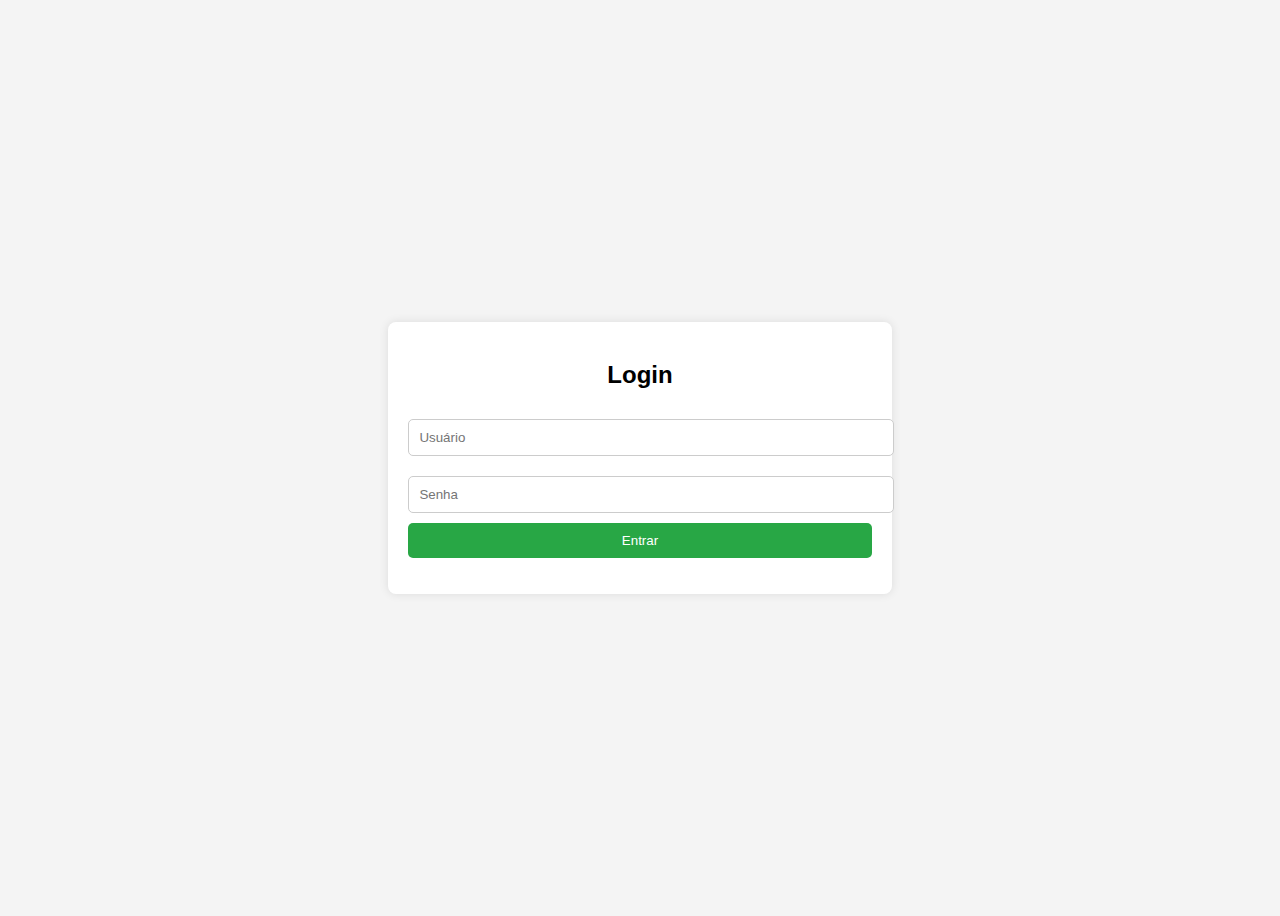
<file: admin.html>
<!DOCTYPE html>
<html lang="pt">
<head>
    <meta charset="UTF-8">
    <meta name="viewport" content="width=device-width, initial-scale=1.0">
    <title>Admin - Gerenciar Produtos</title>
    <link rel="stylesheet" href="css/style-admin.css">
</head>
<body>
    <div class="admin-container">
        <h2>Painel de Administração</h2>
        <button onclick="logout()">Sair</button>

        <h3>Adicionar Produto</h3>
        <form id="productForm">
            <input type="text" id="title" placeholder="Nome do Produto" required>
            <input type="number" id="price" placeholder="Preço" required>
            <input type="text" id="image" placeholder="URL da Imagem" required>
            <button type="submit">Adicionar</button>
        </form>

        <h3>Lista de Produtos</h3>
        <div id="productList"></div>
    </div>

    <script>
        document.addEventListener("DOMContentLoaded", fetchProducts);
        
        async function fetchProducts() {
            const response = await fetch('http://localhost:5000/api/products');
            const products = await response.json();
            const productList = document.getElementById("productList");

            productList.innerHTML = "";
            products.forEach(prod => {
                const div = document.createElement("div");
                div.innerHTML = `
                    <h4>${prod.title} - ${prod.price} MZN</h4>
                    <img src="${prod.image}" width="100">
                `;
                productList.appendChild(div);
            });
        }

        document.getElementById('productForm').addEventListener('submit', async function (event) {
    event.preventDefault();
    const title = document.getElementById('title').value;
    const price = document.getElementById('price').value;
    const image = document.getElementById('image').value;

    const token = localStorage.getItem('token');
    if (!token) {
        alert("Você precisa fazer login!");
        window.location.href = "login.html";
        return;
    }

    const response = await fetch('http://localhost:5000/api/products', {
        method: 'POST',
        headers: {
            'Content-Type': 'application/json',
            'Authorization': `Bearer ${token}`
        },
        body: JSON.stringify({ title, price, image })
    });

    if (response.ok) {
        alert("Produto adicionado com sucesso!");
        carregarProdutos(); // Atualiza a lista de produtos
    } else {
        alert("Erro ao adicionar produto");
    }
});


        function logout() {
            localStorage.removeItem('token');
            window.location.href = "login.html";
        }


    document.addEventListener("DOMContentLoaded", function () {
        const token = localStorage.getItem('token');
        if (!token) {
            alert("Acesso negado! Faça login primeiro.");
            window.location.href = "login.html";
        }
    });

    function logout() {
    localStorage.removeItem('token'); // Remove o token
    window.location.href = "login.html"; // Redireciona para login
}


    </script>
</body>
</html>
</file>
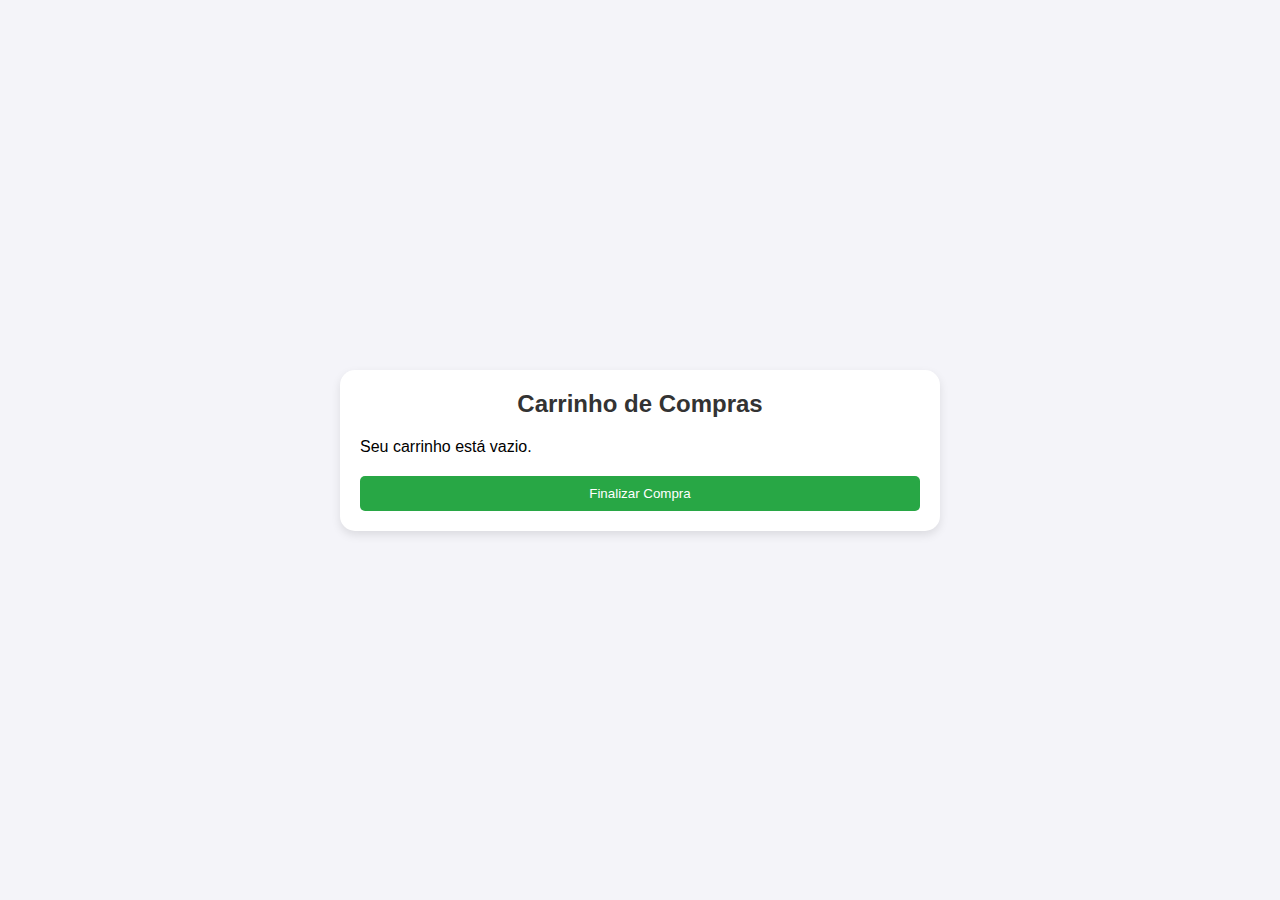
<file: Carinho.html>
<!DOCTYPE html>
<html lang="pt">
<head>
    <meta charset="UTF-8">
    <meta name="viewport" content="width=device-width, initial-scale=1.0">
    <title>Carrinho de Compras</title>
    <style>
        body {
            font-family: Arial, sans-serif;
            margin: 0;
            padding: 0;
            background-color: #f4f4f9;
            display: flex;
            justify-content: center;
            align-items: center;
            min-height: 100vh;
        }
        .cart-container {
            width: 90%;
            max-width: 600px;
            background-color: #ffffff;
            box-shadow: 0 4px 10px rgba(0, 0, 0, 0.1);
            border-radius: 15px;
            padding: 20px;
            box-sizing: border-box;
        }
        .cart-header {
            text-align: center;
            font-size: 24px;
            font-weight: bold;
            color: #333;
            margin-bottom: 20px;
        }
        .cart-item {
            display: flex;
            justify-content: space-between;
            margin-bottom: 15px;
            padding: 10px;
            border-bottom: 1px solid #ddd;
        }
        .cart-item:last-child {
            border-bottom: none;
        }
        .remove-btn {
            background-color: #dc3545;
            color: white;
            padding: 5px 10px;
            border: none;
            border-radius: 5px;
            cursor: pointer;
        }
        .remove-btn:hover {
            background-color: #c82333;
        }
        .cart-btn {
            background-color: #28a745;
            color: white;
            padding: 10px 20px;
            border: none;
            border-radius: 5px;
            cursor: pointer;
            display: block;
            width: 100%;
        }
        .cart-btn:hover {
            background-color: #218838;
        }
        .total-price {
            font-size: 18px;
            font-weight: bold;
            margin-top: 20px;
            text-align: right;
        }
    </style>
</head>
<body>
    <div class="cart-container">
        <div class="cart-header">Carrinho de Compras</div>
        <div id="cart-items"></div>
        <div class="total-price" id="total-price"></div>
        <button class="cart-btn" onclick="finalizarCompra()">Finalizar Compra</button>
    </div>

                        <!---essa parte nao mexe-->
    <script>
        // Carregar o carrinho do localStorage
        let carrinho = JSON.parse(localStorage.getItem('carrinho')) || [];

        // Exibir os itens do carrinho
        const cartItemsContainer = document.getElementById('cart-items');
        const totalPriceContainer = document.getElementById('total-price');
        updateCartDisplay();

        // Função para exibir os itens do carrinho
        function updateCartDisplay() {
            cartItemsContainer.innerHTML = '';
            let totalPrice = 0;

            if (carrinho.length > 0) {
                carrinho.forEach((item, index) => {
                    const itemElement = document.createElement('div');
                    itemElement.classList.add('cart-item');
                    itemElement.innerHTML = `
                        <span>${item.name}</span>
                        <span>${item.price}</span>
                        <button class="remove-btn" onclick="removerDoCarrinho(${index})">Remover</button>
                    `;
                    cartItemsContainer.appendChild(itemElement);

                    // Calcular o preço total
                    totalPrice += parseFloat(item.price.replace(" MZN", "").replace(",", "."));
                });

                // Exibir o preço total
                totalPriceContainer.innerText = `Total: ${totalPrice.toFixed(2).replace(".", ",")} MZN`;
            } else {
                cartItemsContainer.innerHTML = '<p>Seu carrinho está vazio.</p>';
                totalPriceContainer.innerText = '';
            }
        }

        // Função para remover um item do carrinho
        function removerDoCarrinho(index) {
            // Remove o item selecionado
            carrinho.splice(index, 1);

            // Atualiza o carrinho no localStorage
            localStorage.setItem('carrinho', JSON.stringify(carrinho));

            // Atualiza a exibição do carrinho
            updateCartDisplay();
        }

        // Função para redirecionar para a página de pagamento com o preço total
        function finalizarCompra() {
            // Armazenar o preço total no localStorage
            localStorage.setItem('totalPreco', totalPriceContainer.innerText);

            // Redirecionar para a página de pagamento
            window.location.href = "pagina-de-pagamento.html";
        }
    </script>
</body>
</html>
</file>
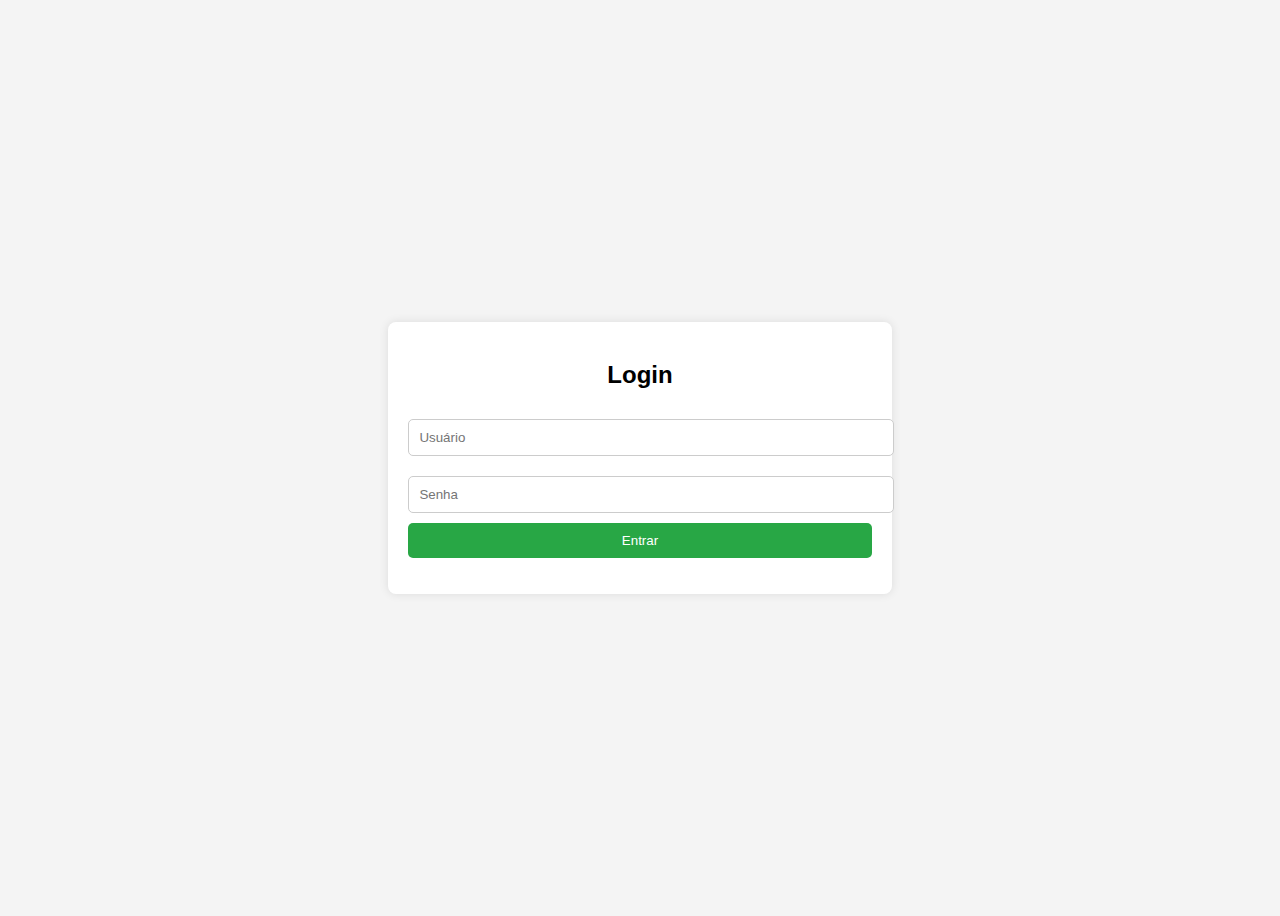
<file: login.html>
<!DOCTYPE html>
<html lang="pt">
<head>
    <meta charset="UTF-8">
    <meta name="viewport" content="width=device-width, initial-scale=1.0">
    <title>Login - Loja</title>
    <link rel="stylesheet" href="css/style-login.css">
</head>
<body>
    <div class="login-container">
        <h2>Login</h2>
        <form id="loginForm">
            <input type="text" id="username" placeholder="Usuário" required>
            <input type="password" id="password" placeholder="Senha" required>
            <button type="submit">Entrar</button>
        </form>
        <p id="error-message" style="color: red;"></p>
    </div>

    <script>
        document.getElementById('loginForm').addEventListener('submit', async function (event) {
            event.preventDefault();
            const username = document.getElementById('username').value;
            const password = document.getElementById('password').value;

            const response = await fetch('http://localhost:5000/api/auth/login', {
                method: 'POST',
                headers: { 'Content-Type': 'application/json' },
                body: JSON.stringify({ username, password })
            });

            const data = await response.json();
            if (response.ok) {
                localStorage.setItem('token', data.token);
                window.location.href = 'admin.html'; // Redireciona para o painel admin
            } else {
                document.getElementById('error-message').textContent = data.error;
            }
        });

    </script>
</body>
</html>
</file>
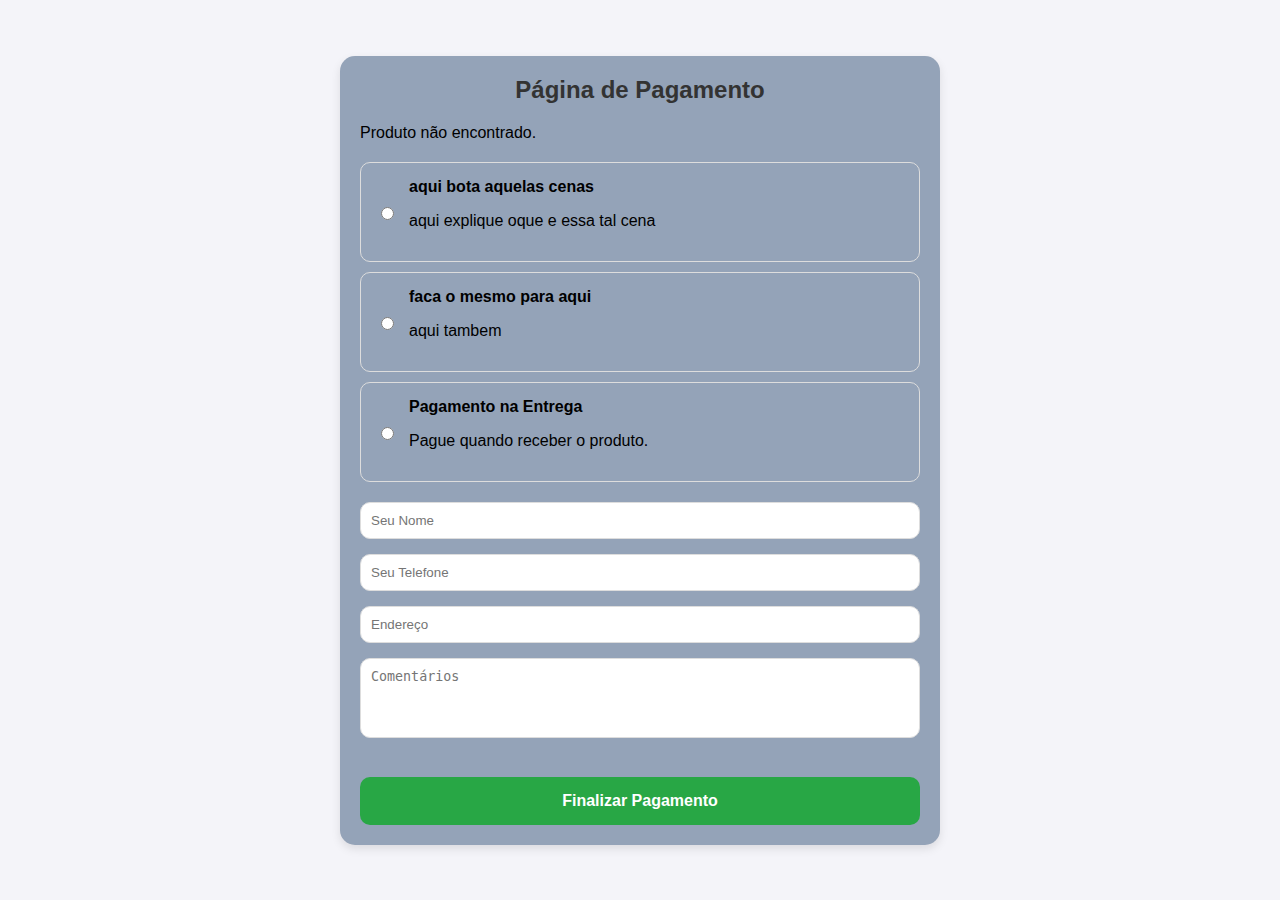
<file: pagina-de-pagamento.html>
<!DOCTYPE html>
<html lang="pt">
<head>
    <meta charset="UTF-8">
    <meta name="viewport" content="width=device-width, initial-scale=1.0">
    <title>Página de Pagamento</title>
    <style>
        body {
            font-family: Arial, sans-serif;/*podes mudar a estilizacao*/
            margin: 0;
            padding: 0;
            background-color: #f4f4f9;
            display: flex;
            justify-content: center;
            align-items: center;
            min-height: 100vh;
        }
        .payment-container {
            width: 90%;
            max-width: 600px;
            /*background-color: #ffffff;*/
            background-color: #94a3b8;
            box-shadow: 0 4px 10px rgba(0, 0, 0, 0.1);
            border-radius: 15px;
            padding: 20px;
            box-sizing: border-box;
        }
        .payment-header {
            text-align: center;
            font-size: 24px;
            font-weight: bold;
            color: #333;
            margin-bottom: 20px;
        }
        .product-info {
            margin-bottom: 20px;
        }
        .product-info p {
            margin: 5px 0;
            font-size: 16px;
        }
        .options {
            margin-bottom: 20px;
        }
        .option {
            border: 1px solid #ddd;
            padding: 15px;
            margin-bottom: 10px;
            border-radius: 10px;
            display: flex;
            align-items: center;
            cursor: pointer;
            transition: background-color 0.3s, border-color 0.3s;
        }
        .option:hover {
            background-color: #f9f9f9;
            border-color: #aaa;
        }
        .option input {
            margin-right: 15px;
        }
        .option-title {
            font-weight: bold;
        }
        .user-details {
            margin-bottom: 20px;
        }
        .user-details input, .user-details textarea {
            width: 100%;
            padding: 10px;
            margin-bottom: 15px;
            border: 1px solid #ddd;
            border-radius: 10px;
            box-sizing: border-box;
        }
        .user-details textarea {
            resize: none;
            height: 80px;
        }
        .payment-btn {
            background-color: #28a745;
            color: #fff;
            font-size: 16px;
            font-weight: bold;
            padding: 15px;
            width: 100%;
            border: none;
            border-radius: 10px;
            cursor: pointer;
            transition: background-color 0.3s;
        }
        .payment-btn:hover {
            background-color: #218838;
        }
    </style>
</head>
<body>
    <div class="payment-container">
        <div class="payment-header">Página de Pagamento</div>
        <div class="product-info">
            <p><strong>Produto:</strong> <span id="product-name"></span></p>
            <p><strong>Preço:</strong> <span id="product-price"></span></p>
        </div>

        <div class="options">
            <div class="option">
                <input type="radio" name="payment-option" id="option1">
                <label for="option1">
                    <span class="option-title">aqui bota aquelas cenas</span><!----faca edites aqui-->
                    <p>aqui explique oque e essa tal cena</p>
                </label>
            </div>
            <div class="option">
                <input type="radio" name="payment-option" id="option2">
                <label for="option2">
                    <span class="option-title">faca o mesmo para aqui</span>
                    <p>aqui tambem</p>
                </label>
            </div>
            <div class="option">
                <input type="radio" name="payment-option" id="option3">
                <label for="option3">
                    <span class="option-title">Pagamento na Entrega</span>
                    <p>Pague quando receber o produto.</p>
                </label>
            </div>
        </div>

        <div class="user-details">
            <input type="text" placeholder="Seu Nome" id="user-name" required><!--ESsa parte nao mecha-->
            <input type="tel" placeholder="Seu Telefone" id="user-phone" required>
            <input type="text" placeholder="Endereço" id="user-address" required>
            <textarea placeholder="Comentários" id="user-comments"></textarea>
        </div>

        <button class="payment-btn" onclick="redirectToWhatsApp()">Finalizar Pagamento</button>
    </div>

    <script>
          const productName = localStorage.getItem('productName');
        const productPrice = localStorage.getItem('productPrice');

        if (productName && productPrice) {
    
            document.getElementById('product-name').textContent = productName;
            document.getElementById('product-price').textContent = productPrice;
        } else {
        
            document.querySelector('.product-info').innerHTML = '<p>Produto não encontrado.</p>';
        }
        function redirectToWhatsApp() {
            const name = document.getElementById('user-name').value;
            const phone = document.getElementById('user-phone').value;
            const address = document.getElementById('user-address').value;
            const comments = document.getElementById('user-comments').value;

            if (!name || !phone || !address) {
                alert('Por favor, preencha todos os campos obrigatórios.');
                return;
            }

            const message = `Olá, gostaria de finalizar a compra do produto.\n\n` +
                `Nome: ${name}\n` +
                `Telefone: ${phone}\n` +
                `Endereço: ${address}\n` +
                `Comentários: ${comments || 'Nenhum'}`;                                  //sua atencao aqui, tem um site para botares seu numero

            const whatsappUrl = `https://wa.me/+258868220771?text=${encodeURIComponent(message)}`;
            window.open(whatsappUrl, '_blank');
        }
    </script>
</body>
</html>
</file>
<file: css/style-admin.css>
body {
    font-family: Arial, sans-serif;
    background-color: #f4f4f4;
    padding: 20px;
}

.admin-container {
    max-width: 600px;
    margin: auto;
    background: white;
    padding: 20px;
    border-radius: 8px;
    box-shadow: 0 0 10px rgba(0, 0, 0, 0.1);
}

.admin-container h2 {
    text-align: center;
}

.admin-container input {
    width: 100%;
    padding: 10px;
    margin: 10px 0;
    border: 1px solid #ccc;
    border-radius: 5px;
}

.admin-container button {
    background-color: #007bff;
    color: white;
    border: none;
    padding: 10px;
    width: 100%;
    border-radius: 5px;
    cursor: pointer;
}

.admin-container button:hover {
    background-color: #0056b3;
}

#productList img {
    display: block;
    margin: 10px 0;
}
</file>
<file: css/style-login.css>
body {
    font-family: Arial, sans-serif;
    display: flex;
    justify-content: center;
    align-items: center;
    height: 100vh;
    background-color: #f4f4f4;
}

.login-container {
    background: white;
    padding: 20px;
    border-radius: 8px;
    box-shadow: 0 0 10px rgba(0, 0, 0, 0.1);
    text-align: center;
}

.login-container h2 {
    margin-bottom: 20px;
}

.login-container input {
    width: 100%;
    padding: 10px;
    margin: 10px 0;
    border: 1px solid #ccc;
    border-radius: 5px;
}

.login-container button {
    background-color: #28a745;
    color: white;
    border: none;
    padding: 10px;
    width: 100%;
    border-radius: 5px;
    cursor: pointer;
}

.login-container button:hover {
    background-color: #218838;
}
</file>
